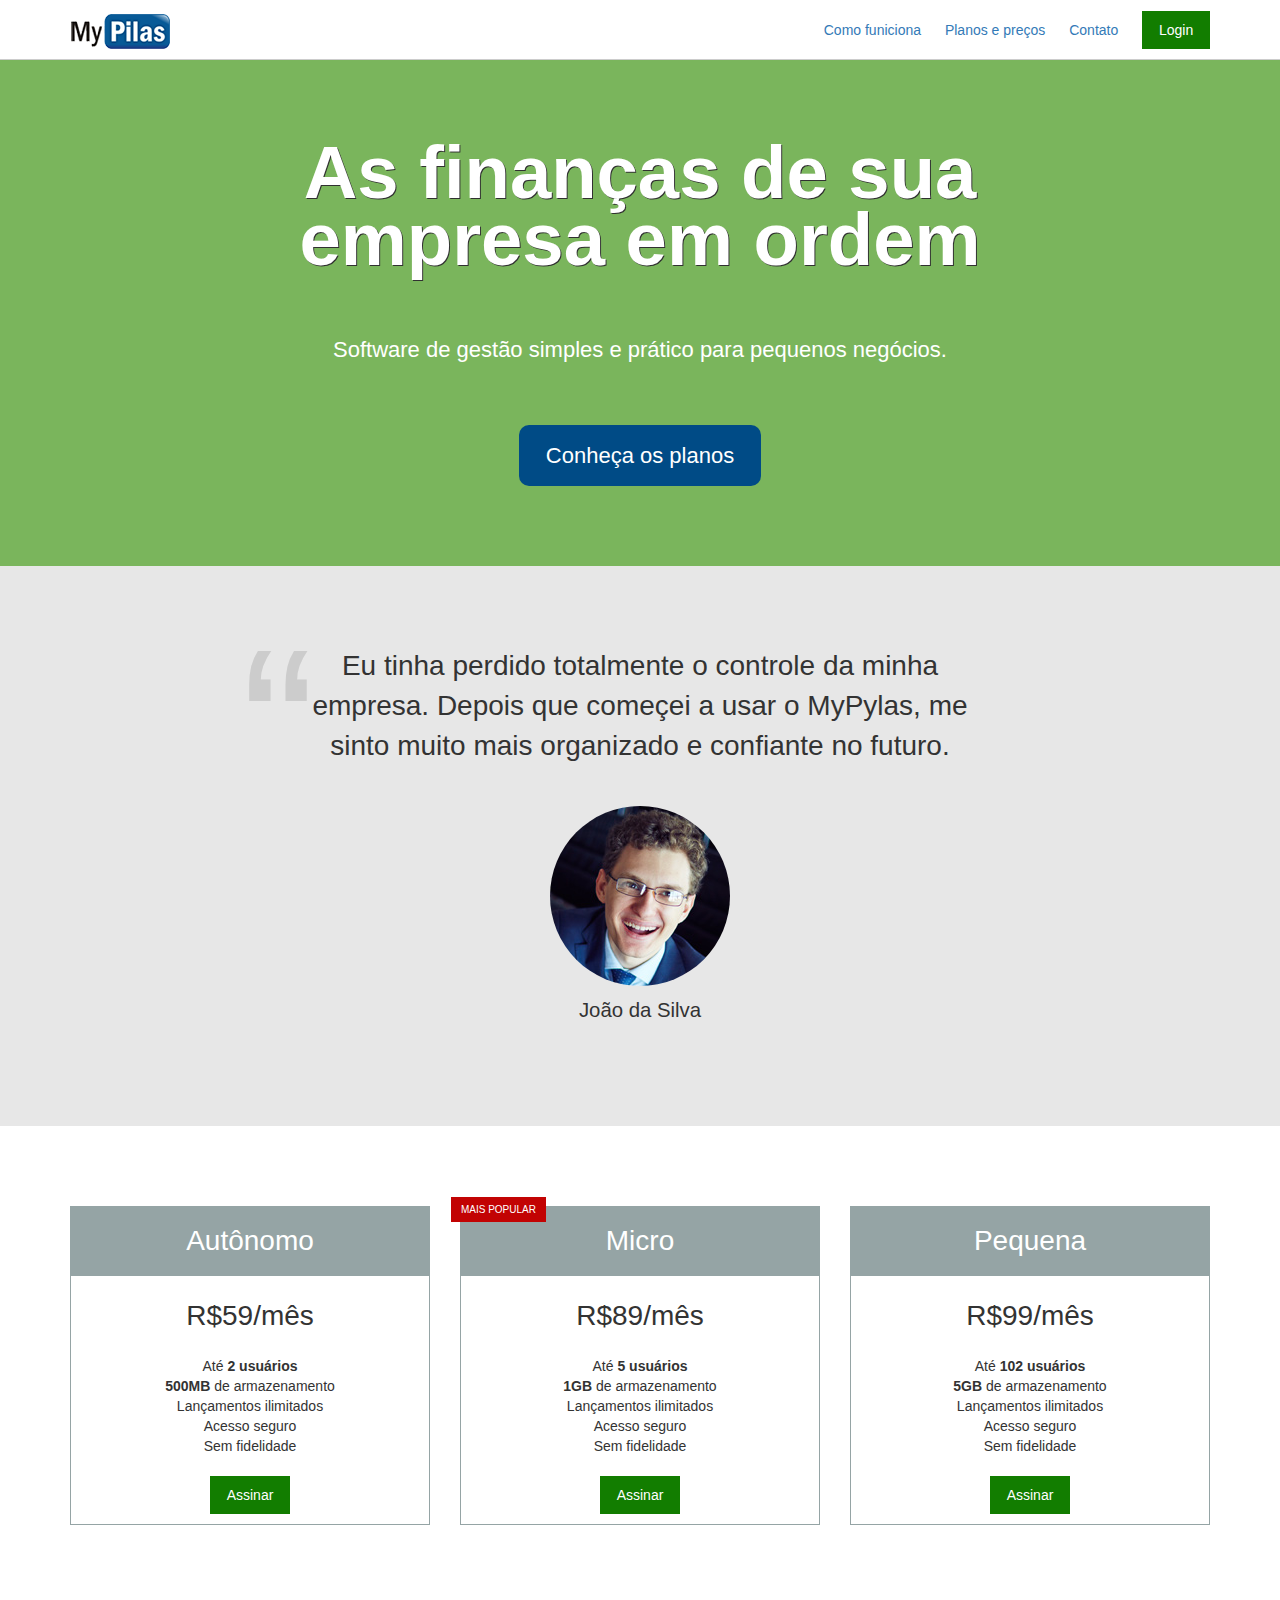
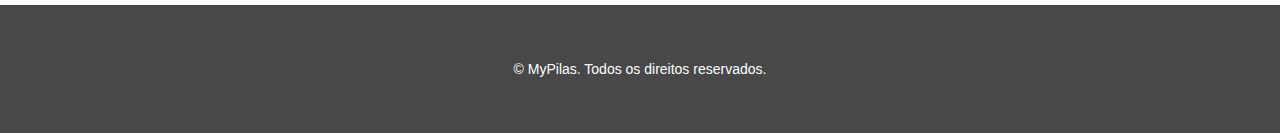
<file: index.html>
<!DOCTYPE html>
<html lang="pt-BR">
	<head>
		<meta charset="utf-8">
		<meta name="viewport" content="width=device-width, initial-scale=1">
		
		<title>MyPilas</title>

		<link rel="stylesheet" type="text/css" href="./css/bootstrap-grid.min.css">
		<link rel="stylesheet" type="text/css" href="./css/base.css">
		<link rel="stylesheet" type="text/css" href="./css/layout.css">
		<link rel="stylesheet" type="text/css" href="./css/componente.css">
	</head>
	
	<body>
		<!-- Criação da classe cabeçalho. -->
		<header class="layout-cabecalho layout-cabecalho--home">
			<div class="container">

				<nav class="navegacao">
					<img src="./imagens/logo.png" width="100" height="35" alt="MyPilas">

					<div class="navegacao__menu">
						<!-- Incluindo um javascript-hook (js-botao-chaveador) -->
						<button class="botao-chaveador  js-botao-chaveador"></button>

						<ul class="menu  js-menu">
							<li class="menu__item">
								<a href="#">Como funiciona</a>
							</li>
							<li class="menu__item">
								<a href="#planos">Planos e preços</a>
							</li>
							<li class="menu__item">
								<a href="#">Contato</a>
							</li>
							<li class="menu__item menu__item--botao">
								<a href="#" class="botao botao--login">Login</a>
							</li>
						</ul>
					</div>
				</nav>
				
			</div>
			
		</header>

		<section class="layout-chamada">
			<div class="container">
				<div class="chamada">
					<h1 class="chamada__titulo">As finanças de sua empresa em ordem</h1>
					<p class="chamada__subtitulo">Software de gestão simples e prático para pequenos negócios.</p>
					<div class="chamada__acao">
						<a href="#planos" class="botao  botao--principal">Conheça os planos</a>
					</div>
				</div>
				
			</div>
		</section>

		<div class="layout-depoimento">
			<div class="container">
				<div class="depoimento">
					<blockquote>
						Eu tinha perdido totalmente o controle da minha empresa.
						Depois que começei a usar o MyPylas, me sinto muito mais organizado e confiante no futuro.
					</blockquote>

					<div class="depoimento__autor">
						<img src="./imagens/joao-da-silva.jpg" width="180" height="180" alt="João da Silva">
						<p>João da Silva</p>
					</div>
				</div>
			</div>
		</div>

		<div id="planos" class="layout-planos">
			<div class="container">
				<div class="row">

					<div class="col-sm-4">
						<article class="plano">
							<h2 class="plano__cabecalho">Autônomo</h2>
							<div class="plano__preco">R$59/mês</div>
							<ul class="plano__caracteristicas">
								<li>Até <strong>2 usuários</strong></li>
								<li><strong>500MB</strong> de armazenamento</li>
								<li>Lançamentos ilimitados</li>
								<li>Acesso seguro</li>
								<li>Sem fidelidade</li>
							</ul>
							<footer class="plano__rodape">
								<a href="assine.html" class="botao botao--assinar">Assinar</a>
							</footer>
						</article>
					</div>

					<div class="col-sm-4">
						<article class="plano  plano--mais-popular">
							<h2 class="plano__cabecalho">Micro</h2>
							<div class="plano__preco">R$89/mês</div>
							<ul class="plano__caracteristicas">
								<li>Até <strong>5 usuários</strong></li>
								<li><strong>1GB</strong> de armazenamento</li>
								<li>Lançamentos ilimitados</li>
								<li>Acesso seguro</li>
								<li>Sem fidelidade</li>
							</ul>
							<footer class="plano__rodape">
								<a href="assine.html" class="botao botao--assinar">Assinar</a>
							</footer>
						</article>

					</div>

					<div class="col-sm-4 ultima-coluna">
						<article class="plano">
							<h2 class="plano__cabecalho">Pequena</h2>
							<div class="plano__preco">R$99/mês</div>
							<ul class="plano__caracteristicas">
								<li>Até <strong>102 usuários</strong></li>
								<li><strong>5GB</strong> de armazenamento</li>
								<li>Lançamentos ilimitados</li>
								<li>Acesso seguro</li>
								<li>Sem fidelidade</li>
							</ul>
							<footer class="plano__rodape">
								<a href="assine.html" class="botao  botao--assinar">Assinar</a>
							</footer>
						</article>
					</div>
				</div>
			</div>
		</div>

		<footer class="layout-rodape">
			<div class="container">
				<p>&copy; MyPilas. Todos os direitos reservados.</p>
			</div>
			
		</footer>
		
		<script src="javascripts/app.js"></script>
	</body>
</html>
</file>
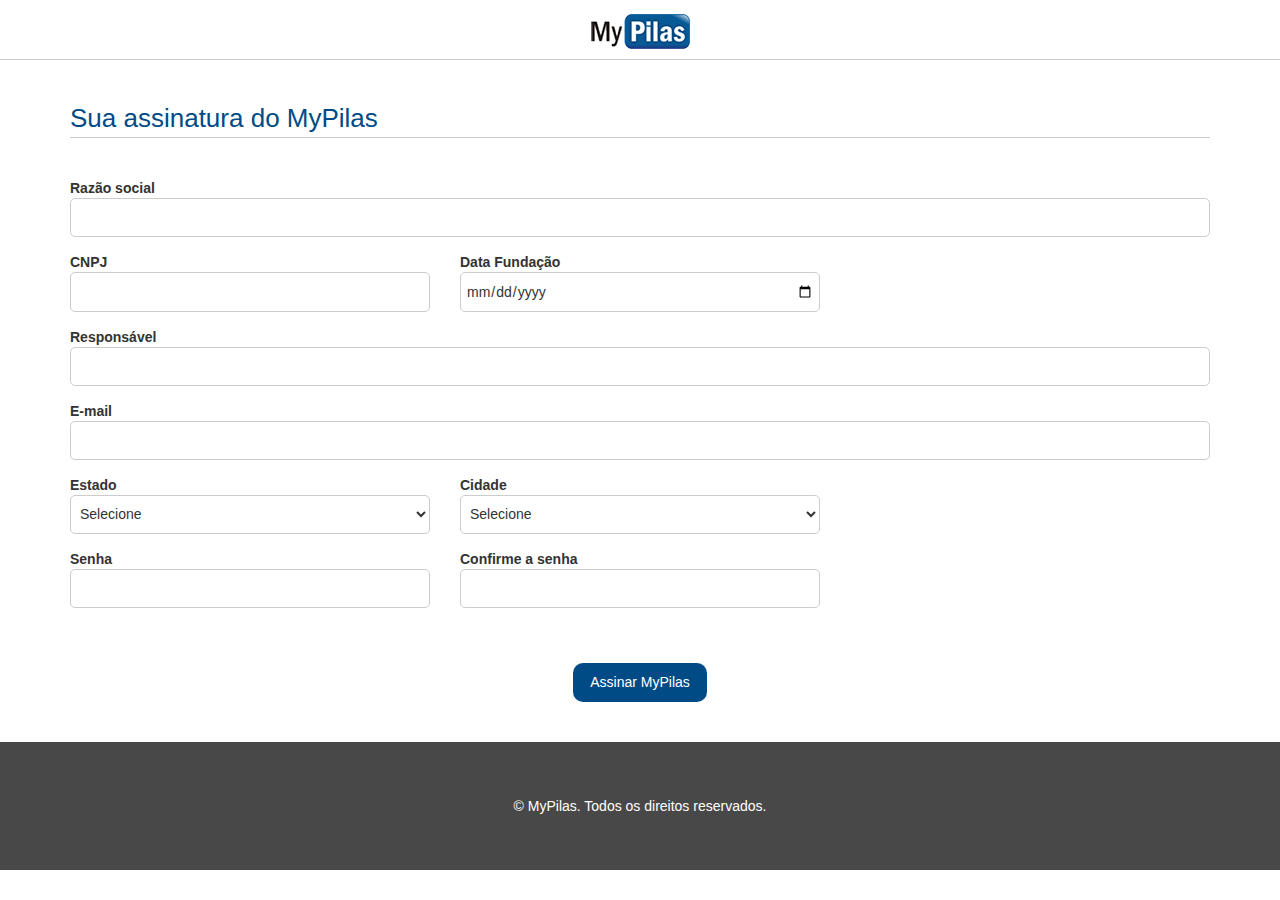
<file: assine.html>
<!DOCTYPE html>
<html lang="pt-BR">
  <head>
    <meta charset="utf-8">
    <meta name="viewport" content="width=device-width, initial-scale=1">

    <title>MyPilas</title>

    <link rel="stylesheet" href="css/bootstrap-grid.min.css">
    <link rel="stylesheet" href="css/base.css">
    <link rel="stylesheet" href="css/layout.css">
    <link rel="stylesheet" href="css/componente.css">
  </head>

  <body>

    <header class="layout-cabecalho">
      <div class="container">

        <nav class="navegacao  navegacao--assinatura">
          <a href="index.html"><img src="imagens/logo.png" width="100" height="35" alt="MyPilas" /></a>
        </nav>
        
      </div>
    </header>

    <main class="layout-assinatura">
      <div class="container">
      	
      	<!-- Action indica para onde será enviado o formulário.
      		No nosso caso como colocamos "#" será enviado para propria página. O parâmetro method indica a forma de envio do formulario. -->
      	<form action="#" method="post">
        	<h1 class="titulo-formulario">Sua assinatura do MyPilas</h1>

        	<!-- O label apresenta o texto de exibição relativo ao campo criado. É bom sempre vincular o label ao campo com a utilização do elemento for. 
        		O input diz respeito ao campo propriamente dito. Deve ser definido o elemento type, que é o tipo do campo (text, date, email, password,...) e o id que identifica o campo. A anotação 'required' torna o campo obrigatório. -->
        	<div class="grupo-entrada">
	        	<label for="razao-social">Razão social</label>
	        	<input id="razao-social" nome="razaoSocial" type="text" class="campo" required>
        	</div>

        	<!-- Utilizando o grid do bootstrap para posicionar os dois elementos numa mesma linha e em duas colunas de 1/3 do tamanho do grid. -->
        	<div class="row">
        		<div class="col-sm-4">
	        		<div class="grupo-entrada">
			        	<label for="cpnj">CNPJ</label>
			        	<input id="cnpj" name="cnpj" type="text" class="campo" required>
	        		</div>
        		</div>

        		<div class="col-sm-4">
        			<div class="grupo-entrada">
			        	<label for="ata-nascimento">Data Fundação</label>
			        	<input id="data-nascimento" name="dataFundacao" type="date" class="campo" required>
        			</div>
        		</div>
        	</div>

        	<div class="grupo-entrada">
	        	<label for="responsavel">Responsável</label>
	        	<input id="responsavel" name="responsavel" type="text" class="campo" required>
        	</div>

        	<div class="grupo-entrada">
	        	<label for="email">E-mail</label>
	        	<input id="email" name="email" type="email" class="campo" required>
        	</div>

        	<!-- Para inserir uma caixa de seleção nós utilizamos o elemento 'select'. E dentro do 'select' nós adicionamos o elemento 'option', que representam as opções que estaram dentro do nosso select. -->

        	<!-- Utilizando o grid do bootstrap para posicionar os dois elementos numa mesma linha e em duas colunas de 1/3 do tamanho do grid. -->
        	<div class="row">
        		<div class="col-sm-4">
		        	<div class="grupo-entrada">
			        	<label for="estado">Estado</label>
			        	<select id="estado" name="estado" class="campo">
			        		<option>Selecione</option>
			        		<option value="MG">Minas Gerais</option>
			        		<option value="SP">São Paulo</option>
			        		<option value="CE">Ceará</option>
			        	</select>
			        </div>
				</div>
				<div class="col-sm-4">
			        <div class="grupo-entrada">
			        	<label for="cidade">Cidade</label>
			        	<select id="cidade" name="cidade" class="campo">
			        		<option>Selecione</option>
			        		<option value="1">Uberlândia</option>
			        		<option value="2">São Paulo</option>
			        		<option value="3">Fortaleza</option>
			        	</select>
			        </div>
				</div>
			</div>

			<!-- Utilizando o grid do bootstrap para posicionar os dois elementos numa mesma linha e em duas colunas de 1/3 do tamanho do grid. -->
        	<div class="row">
        		<div class="col-sm-4">
		        	<div class="grupo-entrada">
			        	<label for="senha">Senha</label>
			        	<input id="senha" name="senha" type="password" class="campo" required>
		        	</div>
		        </div>
		        <div class="col-sm-4">
		        	<div class="grupo-entrada">
			        	<label for="confirmacao-senha">Confirme a senha</label>
			        	<input id="confirmacao-senha" name="confirmacaoSenha" type="password" class="campo" required>
		        	</div>
		        </div>
			</div>

        	<!-- Um botão de submissão (entrada) tem que ser definido como um input também. Neste caso definimos o type do input como 'submit'. Esse botão submete o formulário para o 'action' definido no formulário. -->
        	<div style="text-align: center; margin-top: 40px;">	
        		<input type="submit" value="Assinar MyPilas" class="botao botao--principal">
        	</div>
      	</form>

      </div>
    </main>

    <footer class="layout-rodape">
      <div class="container">
        <p>&copy; MyPilas. Todos os direitos reservados.</p>
      </div>
    </footer>

  </body>

</html>
</file>
<file: css/base.css>
/* Definindo o tamanho da fonte padrão como o do navegador */
html {
	font-size: 62.5%;/* tamanho padrão 10px */
}

body {
	margin: 0;

	font-family: Arial, Helvetica, sans-serif;
	font-size: 1.4rem;
}
</file>
<file: css/layout.css>
.layout-cabecalho {
	height: 60px;
	line-height: 60px; /* como a altura da linha será a mesma da altura do cabeçalho os elementos ficarão centralizados */ 
	border-bottom: 1px solid #ccc;

	background-color: #fff;
}

.layout-cabecalho--home {
	position: fixed;
	top: 0;
	left: 0;
	right: 0;

	z-index: 1; /* Posiciona a frente o elemento com maior número associado a propriedade "z-index"*/
}

.layout-planos {
	padding: 80px 0;
}

.layout-chamada {
	margin-top: 60px; /* corrigindo o posicionamento depois da inclusão do cabeçalho fixo */
	padding: 80px 0;

	background-color: #7ab55c;
}

.layout-depoimento {
	padding: 80px 0;

	background-color: #e7e7e7;
}

.layout-rodape {
	padding: 40px 0;

	background-color: #484848;

	color: #fff;
	text-align: center;
}


@media(max-width:  749px) {
	/* aplica a formatação en todos os elementos menos aquele identificado
	 com a classe .ultima-coluna */
	.layout-planos .row > div:not(.ultima-coluna) {
		margin-bottom: 40px;
	}
}

.layout-assinatura {
	padding: 40px 0;
}
</file>
<file: css/componente.css>
/*---------------*\
	PLANO
\*---------------*/
.plano {
	position: relative; /*para referenciar o pseudo elemento MAIS POPULAR ao plano */
	
	padding: 10px;
	border: 1px solid #95a4a5;

	font-size: 1.4rem;/* vai ser calculado em 14px*/
}

/* Adcionando pseudo-elemento MAIS POPULAR */
.plano--mais-popular::after {
	position: absolute;
	top: -10px;
	left: -10px;

	padding: 0 10px;

	background-color: #c20303;
	color: #fff;

	font-size: 0.7142em;/* 10px */
	line-height: 2.5;

	content: "MAIS POPULAR";
}

.plano__cabecalho {
	margin: -11px;
	margin-bottom: 0;

	background-color: #95a4a5;
	color: #fff;
	
	text-align: center;
	line-height: 2.5; /* Define um espaço na altura para cima e para baixo*/
	font-weight: normal;
	font-size: 2em;
}

.plano__preco {
	margin: 20px 0;

	text-align: center;
	font-size: 2em;	
}

.plano__caracteristicas {
	padding: 0;
	margin: 20px 0;

	list-style: none;
	font-size: 1em;
}

.plano__caracteristicas > li {
	text-align: center; 
}

.plano__rodape {
	text-align: center;
}

/*---------------*\
	BOTÃO
\*---------------*/
.botao {
	display: inline-block;
	padding: 0.8em 1.2em;
	border: none; /* Adicionado para zerar a borda criada pelo 'submit'. */

	background-color: #bbb;
	color: #fff;

	line-height: normal;
	font-size: 1em;
	text-decoration: none;
}

.botao:hover, .botao:focus {
	background-color: #aaa;
	color: #fff;

	text-decoration: none;
}

.botao--assinar, .botao--login {
	background-color: #127d00;
}

.botao--assinar:hover, .botao--assinar:focus,
.botao--login:hover, .botao--login:focus{
	background-color: #0e6400;
}

.botao--principal {
	border-radius: 10px;

	background-color: #004b86;
}

.botao--principal:hover, botao--assinar:focus {
	background-color: #003b6a;
}

/*---------------*\
	CHAMADA
\*---------------*/
.chamada {
	font-size: 1.6rem;
	text-align: center;
}

@media(min-width: 992px) {
	.chamada {
		padding-left: 10%;
		padding-right: 10%;

		font-size: 2.2rem; /* fonte padrão -> 22px */
	}
}

.chamada__titulo {
	margin: 0;

	color: #fff;

	font-size: 3.375em;/* 54 px (54px / 16px = 3.375) */
	line-height: 0.9;
	text-shadow: 1px 1px #313131;/* horiz vert cor */
}

.chamada__subtitulo {
	margin: 60px;

	color: #fff;

	font-size: 1em;
}

.chamada__acao {
	font-size: 1em;
}

/*---------------*\
	DEPOIMENTO
\*---------------*/
.depoimento {
	font-size: 2.2rem; /* 22px */
}

@media(min-width: 992px) {
	.depoimento {
		padding-left: 15%;
		padding-right: 15%;

		font-size: 2.8rem; /* fonte padrão -> 28px */
	}
}

.depoimento > blockquote {
	position: relative;

	margin: 0;
	padding: 0 60px;

	text-align: center;
	font-size: 1em;
}

.depoimento > blockquote::before {
	position: absolute;
	left: 0;
	top: -0.35em;/* Neste caso o tamanho é em relação ao elemento - 176px */

	color: #ccc;

	font-size: 8em; /* 176px */

	/* Inserindo um caracter a partir do código unicode.
		adicionamos barra e o código do caractere. */
	content: "\201C";
}
.depoimento__autor {
	margin-top: 40px;

	text-align: center;
	font-size: 0.7272em; /* 16px */
}

.depoimento__autor > img {
	border-radius: 50%;
}

.depoimento__autor > p {
	margin-top: 10px;
}


/*---------------*\
	NAVEGACAO
\*---------------*/

.navegacao {
}

.navegacao--assinatura {
  text-align: center;
}

.navegacao__menu {
	float: right;
}


/*---------------*\
  BOTAO CHAVEADOR
\*---------------*/

.botao-chaveador {
	width: 24px;
	height: 24px;
	border: 0;

	background: none;
	background-image: url("../imagens/bars.png");

	outline: none; /* retira a borda relativa ao foco na imagem */
}

@media(min-width: 992px) {
	.botao-chaveador {
		display: none;
	}
}

/*---------------*\
  MENU
\*---------------*/

/* ajustando o menu para telas pequenas */
.menu {
	margin: 0;

	font-size: 1.4rem;

	list-style: none;
}

@media(max-width : 991px) {

	.menu {
		position: fixed;
		top: 0;
		left: 0;
		bottom: 0;

		display: none;
		width: 200px;
		border-right: 1px solid #eee;
		padding: 20px;

		background-color: #fbfbfb;
	}

	.menu--exibindo {
		display: block;
	}

	.menu__item {
		display: block;

		line-height: 3; /* três vezes o tamanho definido para fonte */
	}

	.menu__item--botao {
		margin-top: 20px;
	}
}

/* ajustando o menu para telas grandes */
@media(min-width : 992px) {

	.menu__item {
		display: inline-block;
		padding-right: 20px;
	}

	.menu__item:last-of-type {
		padding-right: 0px;
	}
}

/*--------------------*\
  TITULO-FORMULARIO
\*--------------------*/

.titulo-formulario {
  margin: 0;
  margin-bottom: 40px;
  
  border-bottom: 1px solid #ccc;

  font-size: 2.6rem;
  font-weight: normal;
  color: #004b86;
}

/*--------------------*\
  GRUPO-ENTRADA
\*--------------------*/

.grupo-entrada {
	margin-bottom: 15px;
}

.grupo-entrada > label {
	display: block;

	font-weight: bold;
}

/*--------------------*\
  CAMPO
\*--------------------*/
.campo {
	display: block;
	width: 100%;
	height: 2.8em;

	padding: 5px;
	border: 1px solid #ccc;
	border-radius: 5px;

	background-color: #fff;

	font-size: 1.4rem;
}
</file>
